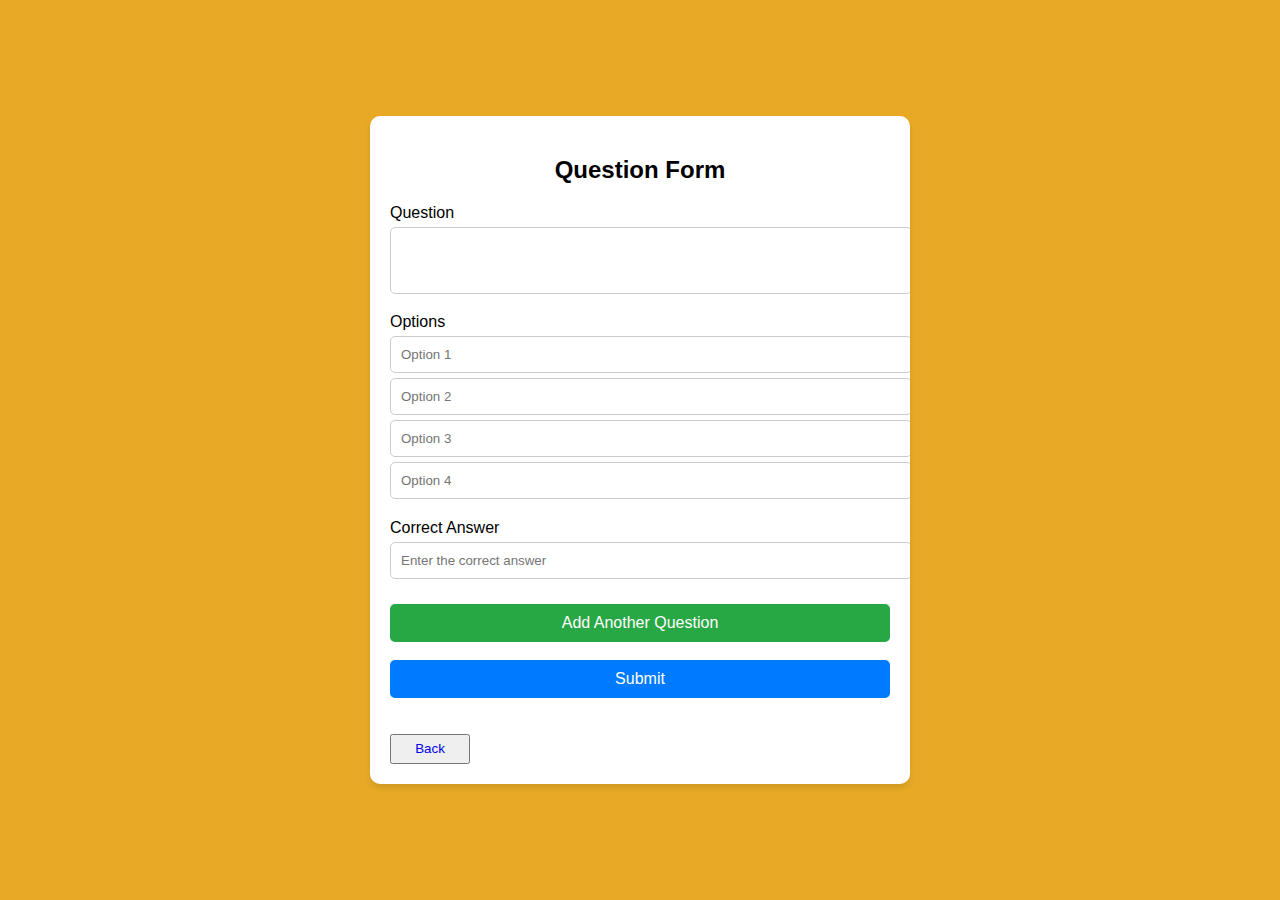
<file: dev_quiz.html>
<!DOCTYPE html>
<html lang="en">
<head>
    <meta charset="UTF-8">
    <meta name="viewport" content="width=device-width, initial-scale=1.0">
    <title>Question Form</title>
    <style>
        body {
            font-family: Arial, sans-serif;
            margin: 0;
            padding: 0;
            display: flex;
            justify-content: center;
            align-items: center;
            height: 100vh; 
            background-color: #e8aa26;
            
        }
        .form-container {
            background: white;
            padding: 20px;
            border-radius: 10px;
            box-shadow: 0 4px 6px rgba(0, 0, 0, 0.1);
            width: 90%;
            max-width: 500px;
            overflow-y: auto;
            max-height: 90vh;
        }
        .form-container h2 {
            margin-bottom: 20px;
            text-align: center;
        }
        .form-group {
            margin-bottom: 15px;
        }
        .form-group label {
            display: block;
            margin-bottom: 5px;
        }
        .form-group input,
        .form-group textarea,
        .form-group select {
            width: 100%;
            padding: 10px;
            border: 1px solid #ccc;
            border-radius: 5px;
        }
        .form-group textarea {
            resize: none;
        }
        .form-group .options {
            display: flex;
            flex-direction: column;
        }
        .form-group .options input {
            margin-bottom: 5px;
        }
        .submit-btn {
            width: 100%;
            padding: 10px;
            border: none;
            border-radius: 5px;
            background-color: #007BFF;
            color: white;
            font-size: 16px;
            cursor: pointer;
        }
        .submit-btn:hover {
            background-color: #0056b3;
        }
        .add-btn {
            width: 100%;
            padding: 10px;
            border: none;
            border-radius: 5px;
            background-color: #28a745;
            color: white;
            font-size: 16px;
            margin-top: 10px;
            cursor: pointer;
        }
        .add-btn:hover {
            background-color: #218838;
        }
        .choose
        {
            margin: auto;
            display: flex;
        }
        .back a
        {
            text-decoration: none;
        }
        .back
        {
            height: 30px;
            width: 80px;
        }
    </style>
</head>
<body>
    <div class="form-container">
        <h2>Question Form</h2>
        <form id="questionForm">
            <div id="questionList">
                <div class="question-item">
                    <div class="form-group">
                        <label for="question">Question</label>
                        <textarea class="question" rows="3" required></textarea>
                    </div>
                    <div class="form-group">
                        <label>Options</label>
                        <div class="options">
                            <input type="text" placeholder="Option 1" required>
                            <input type="text" placeholder="Option 2" required>
                            <input type="text" placeholder="Option 3">
                            <input type="text" placeholder="Option 4">
                        </div>
                    </div>
                    <div class="form-group">
                        <label for="correct">Correct Answer</label>
                        <input type="text" class="correct" placeholder="Enter the correct answer" required>
                    </div>
                </div>
            </div>
            <button type="button" class="add-btn" id="addQuestion">Add Another Question</button><br><br>
            <button type="submit" class="submit-btn">Submit</button>
        </form><br><br>
        <button class="back"><a href="index.html">Back</a></button>
    </div>
    <script>
        const questionForm = document.getElementById('questionForm');
        const questionList = document.getElementById('questionList');
        const addQuestionBtn = document.getElementById('addQuestion');
        const questions = [];

        addQuestionBtn.addEventListener('click', () => {
            const questionItem = document.createElement('div');
            questionItem.classList.add('question-item');
            questionItem.innerHTML = `
                <div class="form-group">
                    <label for="question">Question</label>
                    <textarea class="question" rows="3" required></textarea>
                </div>
                <div class="form-group">
                    <label>Options</label>
                    <div class="options">
                        <input type="text" placeholder="Option 1" required>
                        <input type="text" placeholder="Option 2" required>
                        <input type="text" placeholder="Option 3">
                        <input type="text" placeholder="Option 4">
                    </div>
                </div>
                <div class="form-group">
                    <label for="correct">Correct correct</label>
                    <input type="text" class="correct" placeholder="Enter the correct correct" required>
                </div>
            `;
            questionList.appendChild(questionItem);
        });

        questionForm.addEventListener('submit', (event) => {
            event.preventDefault();

            const questionItems = document.querySelectorAll('.question-item');

            questionItems.forEach(item => {
                const question = item.querySelector('.question').value;
                const options = Array.from(item.querySelectorAll('.options input'))
                    .filter(input => input.value.trim() !== '')
                    .map(input => input.value);
                const correct = item.querySelector('.correct').value;

                if (!options.includes(correct)) {
                    alert('Correct answer must match one of the provided options.');
                    return;
                }

                questions.push({ question, options, correct });
            });

            const jsonData = JSON.stringify(questions, null, 2);

            // Save data to local storage as Data.Json
            const blob = new Blob([jsonData], { type: 'application/json' });
            const link = document.createElement('a');
            link.href = URL.createObjectURL(blob);
            link.download = 'Data.Json';
            link.click();

            // Reset the form
            questionList.innerHTML = '';
            addQuestionBtn.click(); // Add a fresh question item
            alert('Data saved successfully!');
        });

        // ==============================================================
        // for choosing doc Json file only
        document.getElementById('fileInput').addEventListener('change', (event) => {
            const file = event.target.files[0];
            if (file) {
              const reader = new FileReader();
              reader.onload = function(e) {
                try {
                  Data = JSON.parse(e.target.result); // Convert JSON string to JavaScript object
                  console.log(data);
                } catch (error) {
                  console.error('Error parsing JSON:', error);
                }
              };
              reader.readAsText(file);
            }
          });
    </script>
</body>
</html>
</file>
